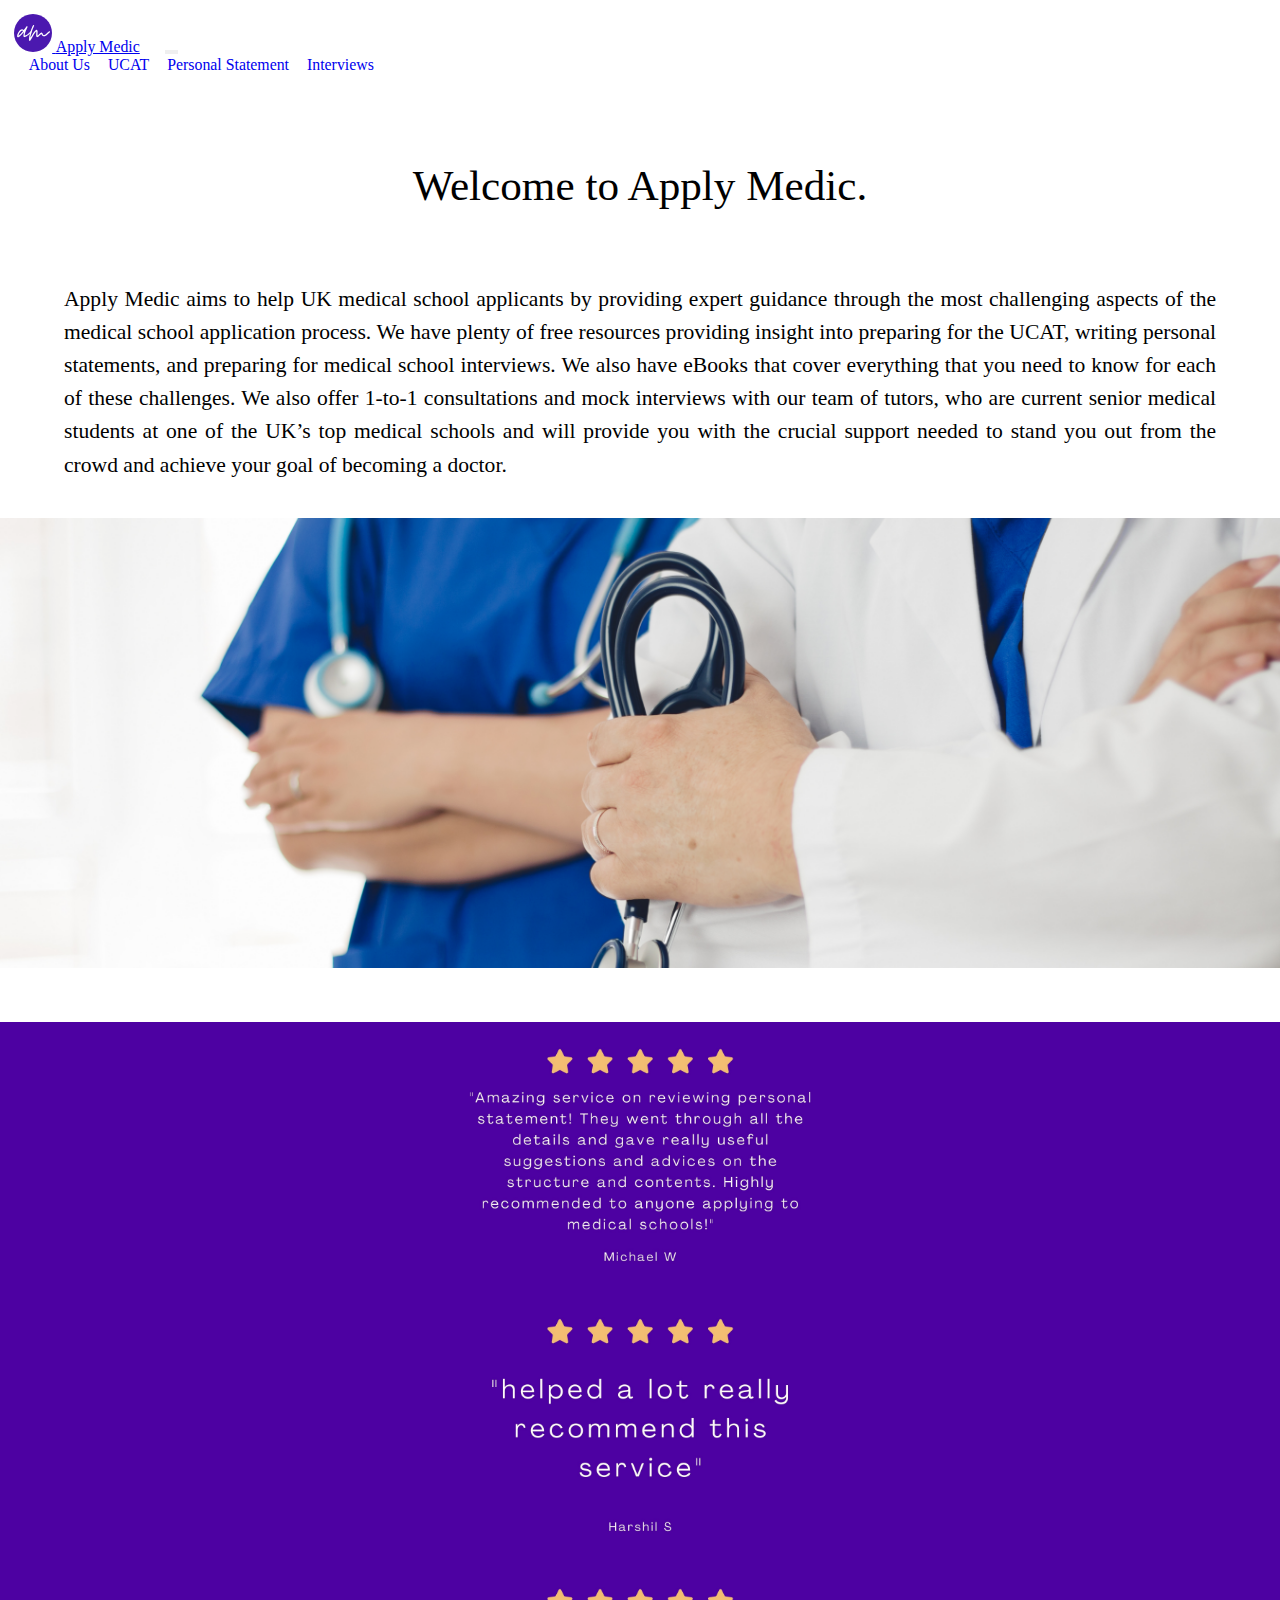
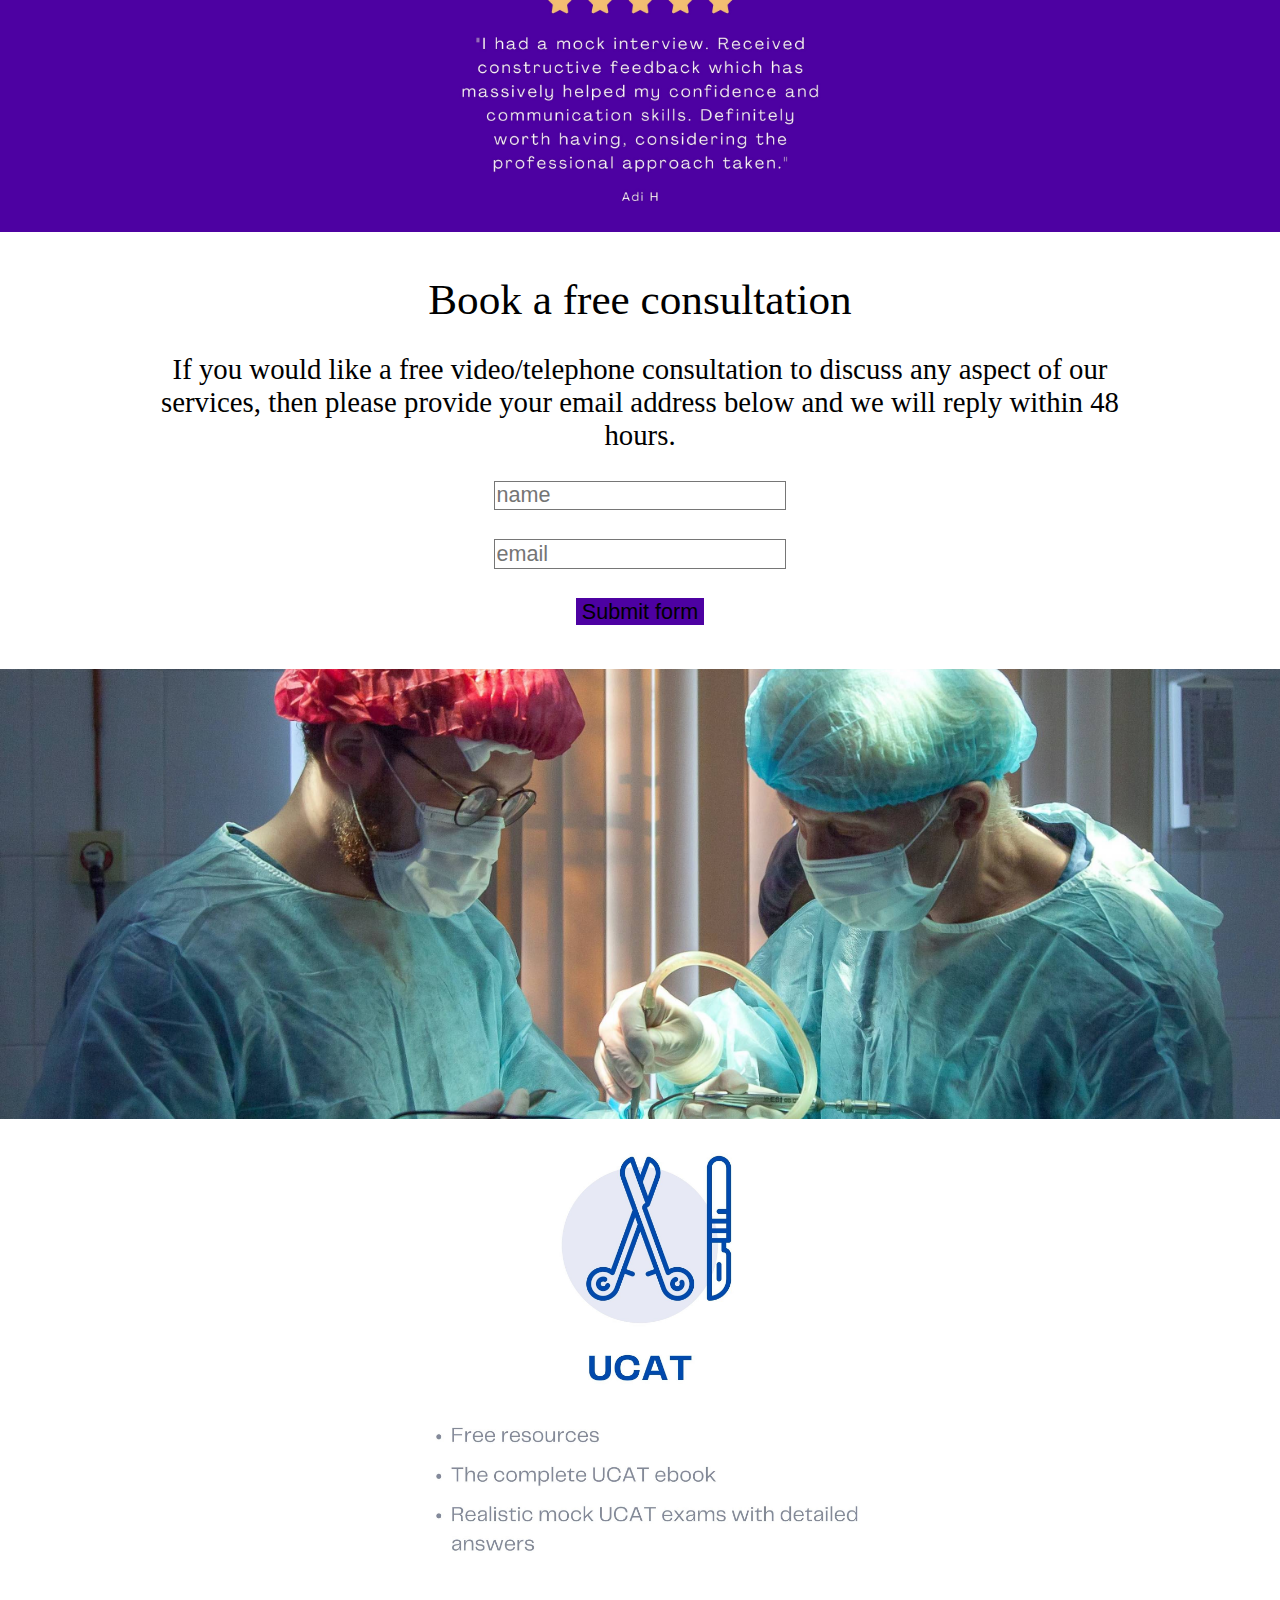
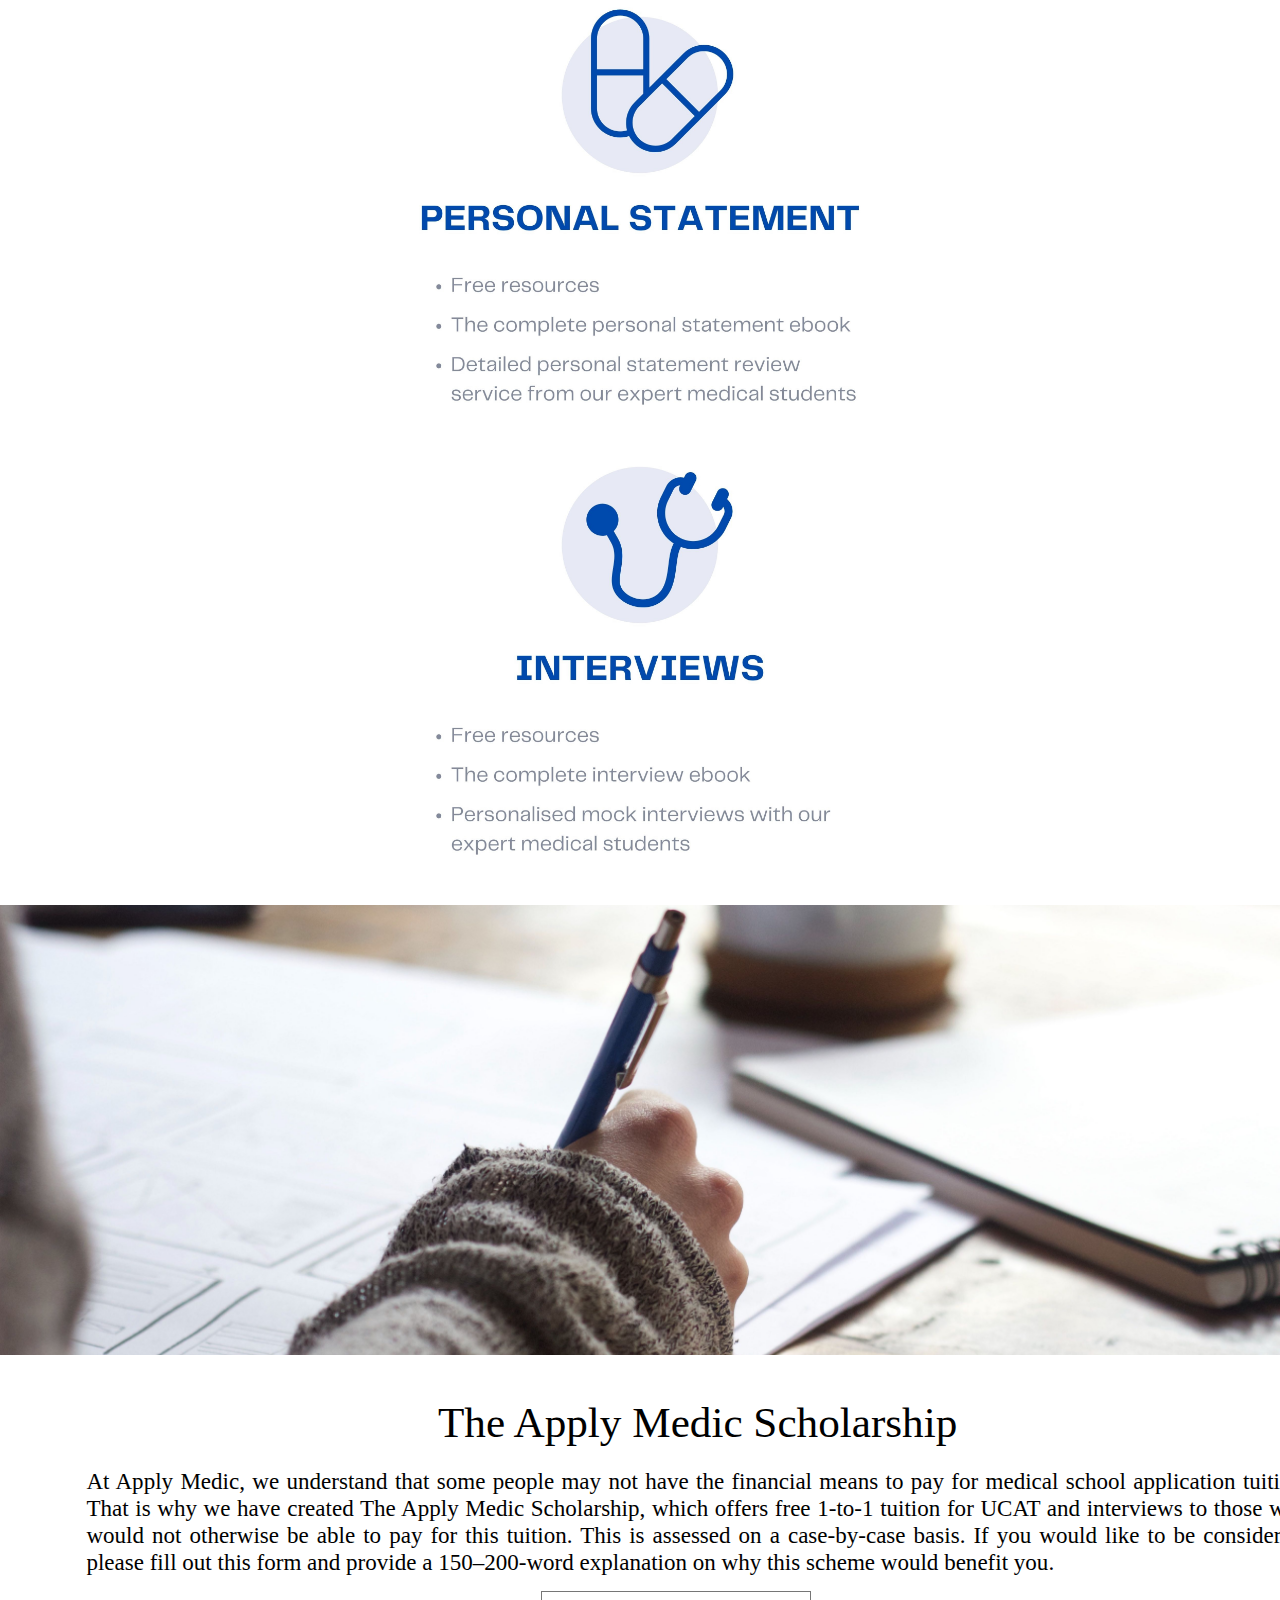
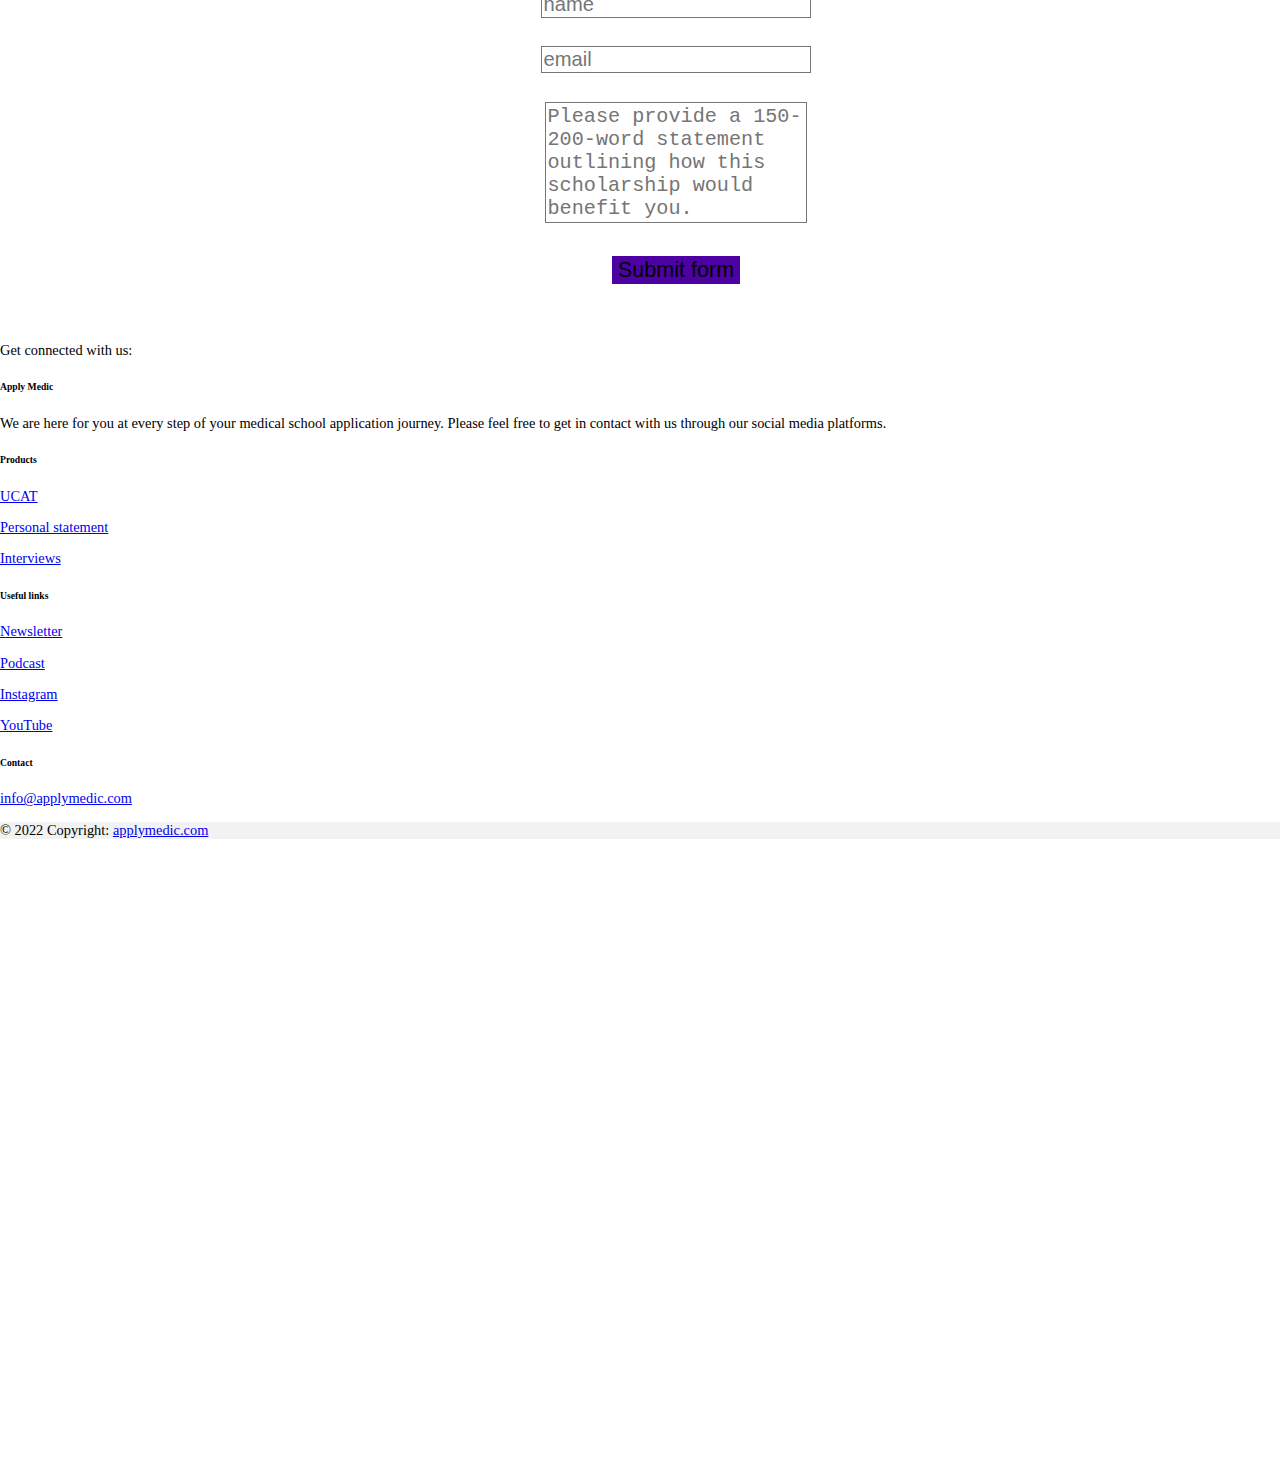
<file: index.html>
<!DOCTYPE html>

<html lang="en">

  <head>
    <meta charset="utf-8">
    <meta name="viewport" content="width=device-width, initial-scale=1">
    <title>Apply Medic - UCAT, Personal Statement and Interview Tuition</title>
    <meta name="author" content="Apply Medic">
    <meta name="description" content="Apply Medic aims to help UK medical school applicants by providing expert guidance through the most challenging aspects 
    of the medical school application process. We have plenty of free resources providing insight into preparing for the UCAT, writing personal statements, and preparing for medical school interviews. We also have eBooks that cover everything that you need to know for each of these challenges.
    We also offer 1-to-1 tutorials and mock interviews with our team of tutors, who are current senior medical students at one of the UK’s top medical schools and will provide you with the crucial support needed to stand you out from the crowd and achieve your goal of becoming a doctor.">
    <link rel="icon" href="favicon.ico" type="image/x-icon">
    <link rel="stylesheet" href="index.css">
    <link href="https://cdn.jsdelivr.net/npm/bootstrap@5.1.3/dist/css/bootstrap.min.css" rel="stylesheet" integrity="sha384-1BmE4kWBq78iYhFldvKuhfTAU6auU8tT94WrHftjDbrCEXSU1oBoqyl2QvZ6jIW3" crossorigin="anonymous">

    <!-- Global site tag (gtag.js) - Google Analytics -->
    <script async src="https://www.googletagmanager.com/gtag/js?id=G-Z0FT3EVCYY"></script>
    <script>
      window.dataLayer = window.dataLayer || [];
      function gtag(){dataLayer.push(arguments);}
      gtag('js', new Date());

      gtag('config', 'G-Z0FT3EVCYY');
    </script>
  </head>

  <body>

    <nav class="navbar navbar-expand-lg navbar-light bg-light" id="navbar">
      <div class="container-fluid" id="navbarwidth">
        <a class="navbar-brand" href="index.html">
          <img src="logo.svg" width="42" height="42" alt="">
        </a>
        <a class="navbar-brand" id="navbrand" href="index.html">Apply Medic</a>
        <button class="navbar-toggler" type="button" data-bs-toggle="collapse" data-bs-target="#navbarNavAltMarkup" aria-controls="navbarNavAltMarkup" aria-expanded="false" aria-label="Toggle navigation">
          <span class="navbar-toggler-icon"></span>
        </button>

        <div class="collapse navbar-collapse" id="navbarNavAltMarkup">
          <div class="navbar-nav">
            <a class="nav-link active" id="weight" aria-current="page" href="index.html">About Us</a>
            <a class="nav-link" id="weight" href="ucat.html">UCAT</a>
            <a class="nav-link" id="weight" href="personal_statement.html">Personal Statement</a>
            <a class="nav-link" id="weight" href="interviews.html">Interviews</a>
            <!--<a class="nav-link" id="weight" href="articles.html">Articles</a>-->
          </div>
        </div>

      </div>
    </nav>

    <div class="container" id="container_1">

      <div class="row" id="container_1_image">
        <div class="col-xl order-last order-xl-first" id="holistic_text">
          <div id="title_1">
          Welcome to Apply Medic.
          </div>
          <div id="text_1">
          Apply Medic aims to help UK medical school applicants by providing expert guidance through the most challenging aspects 
          of the medical school application process. We have plenty of free resources providing insight into preparing for the UCAT, writing personal statements, and preparing for medical school interviews. We also have eBooks that cover everything that you need to know for each of these challenges.
          We also offer 1-to-1 consultations and mock interviews with our team of tutors, who are current senior medical students at one of the UK’s top medical schools and will provide you with the crucial support needed to stand you out from the crowd and achieve your goal of becoming a doctor.
          </div>
        </div>
        <div class="col-xl p-0">
          <img id="image_1" src="img_34.png" class="img-thumbnail" alt="...">
        </div>
      </div>

      <div class="container" id="reviews" >
        <div class="row">
          <div class="col-md" id="review_1">
            <img id="review_1_img" src="review_2.jpg" class="img-thumbnail" alt="...">
          </div>
          <div class="col-md" id="review_2">
            <img id="review_1_img" src="review_1.jpg" class="img-thumbnail" alt="...">
          </div>
          <div class="col-xl" id="review_3">
            <img id="review_1_img" src="review_3.jpg" class="img-thumbnail" alt="...">
          </div>
        </div>
      </div>


    <div>
    <div id="form" class="container-fluid">

          <div class="col" id="newsletter-title">
            Book a free consultation
          </div>

          <div class="col" id="newsletter-main">
            If you would like a free video/telephone consultation to discuss any aspect of our services, then please provide your email address below and we will reply within 48 hours.
          </div>

          <form action="https://formsubmit.co/info@applymedic.com" method="POST" />
          <input type="hidden" name="_subject" value="free_consultation_form">
            <div class="col">
              <div class="row" id="input_1_3">
                <input id="input_text_1" name="name" type="text" class="form-control" placeholder="name" required>
              </div>
              <div class="row" id="input_2">
                <input id="input_text_2" type="email" name="email" class="form-control" placeholder="email" required>
              </div>
            </div>
            <button id="button_1" class="btn btn-primary" type="submit">Submit form</button>
          </form>

          </div>
          <div class="col">
            <img id="image_1" src="img_7.jpg" class="img-thumbnail" alt="...">
          </div>
        </div>
      </div>
    </div>

    <div class="container" id="package_title">
      <!--<div class="col" id="package_title_1">
        Helping you at every step
      </div>-->
    </div>

    <div class="container" id="package_row">
        <div class="row" id="package_row_1">
          <div class="col-sm">
            <img id="review_1_img" src="img_11.jpg" class="img-thumbnail" alt="...">
          </div>
          <div class="col-sm" id="package_row_2">
            <img id="review_1_img" src="img_12.jpg" class="img-thumbnail" alt="...">
          </div>
          <div class="col-sm" id="package_row_3">
            <img id="review_1_img" src="img_13.jpg" class="img-thumbnail" alt="...">
          </div>
        </div>
      </div>
    

  <div class="col" id="img_10">
    <img id="image_1" src="img_3.jpg" class="img-thumbnail" alt="...">
  </div>

  



  <div id="get_in_touch" class="container-fluid d-flex">
    <div class="row justify-content-center align-self-center">
      <div class="col-xl">
        <div id="contact-title" class="col">
          The Apply Medic Scholarship
        </div>
        <div id="contact-blurb" class="col">
          At Apply Medic, we understand that some people may not have the financial means to pay for medical school application tuition. 
          That is why we have created The Apply Medic Scholarship, which offers free 1-to-1 tuition for UCAT and interviews to those who would not otherwise be able to pay for this tuition.
          This is assessed on a case-by-case basis. If you would like to be considered, 
          please fill out this form and provide a 150–200-word explanation on why this scheme would benefit you.
        </div>
      </div>

      <div id="input_section" class="col-xl justify-content-between align-items-center">
        <form action="https://formsubmit.co/info@applymedic.com" method="POST" />
        <input type="hidden" name="_subject" value="apply_medic_scholarship">
        <div class="col">
          <div class="row" id="input_1">
            <input id="scholarship_name" name="name" type="text" class="form-control" placeholder="name">
          </div>
          <div class="row" id="input_1">
            <input id="scholarship_email" name="email" type="text" class="form-control" placeholder="email">
          </div>
          <div class="form-group" id="input_1">
            <textarea id="scholarship_text" name="message" class="form-control" id="exampleFormControlTextarea1" rows="5" placeholder="Please provide a 150-200-word statement outlining how this scholarship would benefit you."></textarea>
          </div>
        </div>
        <button id="button_2" class="btn btn-primary" type="submit">Submit form</button>
        
        </form>
      </div>
    </div>

  </div>


    <!--<div class="col" id="footer">
      <footer class="py-3 my-4" id="footer_2" >
        <ul class="nav justify-content-center pb-3 mb-3">
          <li id="weight" class="nav-item"><a href="https://www.getrevue.co/profile/christophercallaghan" target="_blank" class="nav-link px-2 text-white">Newsletter</a></li>
          <li id="weight" class="nav-item"><a href="https://www.youtube.com/channel/UC8BqEuUOH3IiU8-Dw-9AQsA" target="_blank" class="nav-link px-2 text-white">YouTube</a></li>
          <li id="weight" class="nav-item"><a href="https://www.instagram.com/christopher_callaghan/" target="_blank" class="nav-link px-2 text-white">Instagram</a></li>
          <li id="weight" class="nav-item"><a href="https://www.linkedin.com/in/chris-callaghan/" target="_blank" class="nav-link px-2 text-white">Podcast</a></li>
          <li id="weight" class="nav-item"><a href="https://www.linkedin.com/in/chris-callaghan/" target="_blank" class="nav-link px-2 text-white">Email</a></li>
        </ul>
        
        <p id="weight" class="text-center">Apply Medic</p>
      </footer>
    </div>-->

    <!-- Footer -->
<footer class="text-center text-lg-start bg-light text-muted">
  <!-- Section: Social media -->
  <section
    class="d-flex justify-content-center justify-content-lg-between p-4 border-bottom"
  >
    <!-- Left -->
    <div class="me-5 d-none d-lg-block">
      <span>Get connected with us:</span>
    </div>
    <!-- Left -->

    <!-- Right -->
    <div>
      <a href="" class="me-4 text-reset">
        <i class="fab fa-facebook-f"></i>
      </a>
      <a href="" class="me-4 text-reset">
        <i class="fab fa-twitter"></i>
      </a>
      <a href="" class="me-4 text-reset">
        <i class="fab fa-google"></i>
      </a>
      <a href="" class="me-4 text-reset">
        <i class="fab fa-instagram"></i>
      </a>
      <a href="" class="me-4 text-reset">
        <i class="fab fa-linkedin"></i>
      </a>
      <a href="" class="me-4 text-reset">
        <i class="fab fa-github"></i>
      </a>
    </div>
    <!-- Right -->
  </section>
  <!-- Section: Social media -->

  <!-- Section: Links  -->
  <section class="">
    <div class="container text-center text-md-start mt-5">
      <!-- Grid row -->
      <div class="row mt-3">
        <!-- Grid column -->
        <div class="col-md-3 col-lg-4 col-xl-3 mx-auto mb-4">
          <!-- Content -->
          <h6 class="text-uppercase fw-bold mb-4">
            <i class="fas fa-gem me-3"></i>Apply Medic
          </h6>
          <p>
            We are here for you at every step of your medical school application journey. Please feel free to get in contact with us through our social media platforms.
          </p>
        </div>
        <!-- Grid column -->

        <!-- Grid column -->
        <div class="col-md-2 col-lg-2 col-xl-2 mx-auto mb-4">
          <!-- Links -->
          <h6 class="text-uppercase fw-bold mb-4">
            Products
          </h6>
          <p>
            <a href="ucat.html" class="text-reset">UCAT</a>
          </p>
          <p>
            <a href="personal_statement.html" class="text-reset">Personal statement</a>
          </p>
          <p>
            <a href="interviews.html" class="text-reset">Interviews</a>
          </p>
          <p>
            <!--<a href="articles.html" class="text-reset">Articles</a>-->
          </p>
        </div>
        <!-- Grid column -->

        <!-- Grid column -->
        <div class="col-md-3 col-lg-2 col-xl-2 mx-auto mb-4">
          <!-- Links -->
          <h6 class="text-uppercase fw-bold mb-4">
            Useful links
          </h6>
          <p>
            <a href="https://applymedic.substack.com/" target="_blank" class="text-reset">Newsletter</a>
          </p>
          <p>
            <a href="https://open.spotify.com/show/64nlSAuCP7MGK68GqF566K" target="_blank" class="text-reset">Podcast</a>
          </p>
          <p>
            <a href="https://www.instagram.com/applymedic/?hl=en" target="_blank" class="text-reset">Instagram</a>
          </p>
          <p>
            <a href="https://www.youtube.com/channel/UC8BqEuUOH3IiU8-Dw-9AQsA" target="_blank" class="text-reset">YouTube</a>
          </p>
        </div>
        <!-- Grid column -->

        <!-- Grid column -->
        <div class="col-md-4 col-lg-3 col-xl-3 mx-auto mb-md-0 mb-4">
          <!-- Links -->
          <h6 class="text-uppercase fw-bold mb-4">
            Contact
          </h6>
          <!--<p><i class="fas fa-home me-3"></i>Edinburgh, UK</p>-->
          <p>
            <i class="fas fa-envelope me-3"></i>
            <a href="mailto:info@applymedic.com" class="text-reset">info@applymedic.com</a>
          </p>
          <!--<p><i class="fas fa-phone me-3"></i> + 01 234 567 88</p>
          <p><i class="fas fa-print me-3"></i> + 01 234 567 89</p>-->
        </div>
        <!-- Grid column -->
      </div>
      <!-- Grid row -->
    </div>
  </section>
  <!-- Section: Links  -->

  <!-- Copyright -->
  <div class="text-center p-4" style="background-color: rgba(0, 0, 0, 0.05);">
    © 2022 Copyright:
    <a class="text-reset fw-bold" href="https://mdbootstrap.com/">applymedic.com</a>
  </div>
  <!-- Copyright -->
</footer>
<!-- Footer -->


    <script src="https://cdn.jsdelivr.net/npm/bootstrap@5.1.3/dist/js/bootstrap.bundle.min.js" integrity="sha384-ka7Sk0Gln4gmtz2MlQnikT1wXgYsOg+OMhuP+IlRH9sENBO0LRn5q+8nbTov4+1p" crossorigin="anonymous"></script>
  </body>

</html>
</file>
<file: index.css>
nav {
    padding-left: 1rem;
    padding-right: 1rem;
}

body {
    width: 100%;
    height: 100%;
    margin: 0px;
    padding: 0px;
    overflow-x: hidden;
    zoom: 90%;
}

#container_1_image {
    padding: 0;
    margin: 0;
}

#navbar {
    padding-top:1rem;
    padding-bottom: 1rem;
    font-size: 1rem;
}

.navbar-brand {
    font-weight: 150;
}

#navbarwidth {
    padding-right: 0;
}

#navbrand {
    padding: 0;
    margin: 0;
}

.navbar-brand a {
    padding-right: 0;
}

.navbar-brand {
    padding-right: 0;
    margin-right: 0;
}

img {
    max-height: 500px;
}

#image_1 {
    display: block;
  margin-left: auto;
  margin-right: 0;
  width: auto;
  border: none;
  padding: 0rem;
  border: 0;
  height: 60vh;
  min-height: 100%;
  min-width: 100%;
  object-fit: cover;
  border-radius: 0px;
}

#video_1 {
    display: flex;
flex-direction: column;
align-items: center;
justify-content: center;
}

#title_1 {
    text-align: center;
    margin: auto;
    padding-top:5rem;
    padding-bottom: 5rem;
    font-size: 3rem;
    line-height: 3.5rem;
    max-width: 900px;
    padding-left: 0.5rem;
    padding-right: 0.5rem;
    font-weight: 150;
}

#text_1 {
    text-align: center;
    margin: auto;
    padding-top:0rem;
    padding-bottom:2.5rem;
    font-size: 1.5rem;
    text-align: justify;
    width: 90%;
    padding-left: 0.5rem;
    padding-right: 0.5rem;
    font-weight: 150;
    line-height: 2.3rem;

}

#text_2 {
    text-align: center;
    margin: auto;
    padding-top:1rem;
    font-size: 1rem;
    line-height: 2rem;
}

#container_1 {
    padding-bottom: 1rem;
    padding-left: 0rem;
    padding-right: 0rem;
    max-width:100%;
    height: auto;
}

#container_3 {
    padding-top: 7rem;
    padding-bottom: 7rem;
    max-width: 100%;
}

#reviews {
    border-top: 60px solid white;
    max-width: 100%;
    background-color: #4d01a2;
}

#footer {
    background-color: #4d01a2;
    width: 100%;
    margin: 0;
}

#footer_2 {
    width: 100%;
    padding-bottom: 0px;
}

.footer {
    width: 100%;
}

#package_title {
    align-items: center;
}

#package_title_1 {
    text-align: center;
    font-weight: 350;
    font-size: 3rem;
    padding-bottom: 1rem;
    padding-top: 2rem;
    color: #004aad;
}

#review_1 {
    display: flex;
    flex-direction: column;
    align-items: center;
    justify-content: center;
    color: white;
    height: 300px;
}

#review_1_img {
    display: block;
  margin-left: auto;
  margin-right: auto;
  width: auto;
  border: none;
  padding: 0rem;
  border: 0;
  height: auto;
  min-height: 100%;
  object-fit: cover;
  border-radius: 0px;
}

#review_2 {
    display: flex;
    flex-direction: column;
    align-items: center;
    justify-content: center;
    color: white;
    height: 300px;
}

#review_3 {
    display: flex;
    flex-direction: column;
    align-items: center;
    justify-content: center;
    color: white;
    height: 300px;
}

#video_frame {
    display: flex;
    flex-direction: column;
    align-items: center;
    justify-content: center;
    padding: 0;
}

#form {
    text-align: center;
    /*background-image: url("img_14.jpg");
    background-size:cover;*/
    background-color: white;
    width: 100%;
    padding-top: 3rem;
    Padding-bottom: 3rem;
}

#email_input {
    padding: 0.8rem;
    border: 0.5px solid black;
}

#email-box {
    padding-bottom: 1rem;
}

#submit_button {
    padding: 0.5rem;
    color: black;
    background-color: white;
    border: 0.5px solid black;
    font-weight: 150;
}

#submit_box {
    padding-bottom: 1rem;
}

.revue-form-footer {
    font-weight:150;
    font-size: 0.7rem;
    padding-top: 1rem;
    padding-bottom: 0rem;
}

#newsletter-title {
    font-weight: 150;
    padding-bottom: 2rem;
    font-size: 3rem;
}

#newsletter-main {
    font-weight: 150;
    padding-bottom: 2rem;
    font-size: 2rem;
    padding-left: 2rem;
    padding-right: 2rem;
    padding-left: 9rem;
    padding-right: 9rem;
}

#input_1 {
    font-weight: 250;
    padding-bottom: 2rem;
    font-size: 1.2rem;
    max-width: 100%;
    text-align: center;
    margin: auto;
}

#input_1_3 {
    font-weight: 250;
    padding-bottom: 2rem;
    font-size: 1.2rem;
    max-width: 450px;
    text-align: center;
    margin: auto;
}

#input_1_2 {
    font-weight: 250;
    padding-bottom: 2rem;
    font-size: 1.2rem;
    max-width: 100%;
    text-align: center;
    margin: auto;
    height: 100px;
}

#input_text_1 {
    font-size: 1.5rem;
    font-weight: 150;
}

#input_text_2 {
    font-size: 1.5rem;
    font-weight: 150;
}

#button_1 {
    font-size: 1.5rem;
    font-weight: 150;
    background-color: #4d01a2;
    border: none;
}

#button_2 {
    font-size: 1.5rem;
    font-weight: 150;
    background-color: #4d01a2;
    border: none;
}

#input_2 {
    padding-bottom: 2rem;
    max-width: 450px;
    text-align: center;
    margin: auto;
}

#get_in_touch {
    background-color: white;
    padding-top: 3rem;
    Padding-bottom: 4rem;
    text-align: center;
    width: 100%;
    padding-left: 4rem;
    padding-right: 4rem;
}

#input_section {
    padding-right: 3rem;
    padding-top: 1rem;
    padding-bottom: 0rem;
}

#copy {
    color: black;
}

#contact-title {
    font-weight: 150;
    padding-top: 0rem;
    padding-bottom: 1.5rem;
    font-size: 3rem;
}

.link-text {
    color: black;
}

#contact-blurb {
    font-weight: 150;
    padding-bottom: 0rem;
    font-size: 1.6rem;
    padding-left: 2rem;
    padding-right: 2rem;
    text-align: justify;
}

#scholarship_name {
    font-size: 1.4rem;
    font-weight: 150;
}

#scholarship_email {
    font-size: 1.4rem;
    font-weight: 150;
}

#scholarship_text {
    font-size: 1.4rem;
    font-weight: 150;
    resize: none;
}

#img_10 {
    padding-top: 1.5rem;
    width: 100%;
}

#contact-link {
    font-weight: 250;
    color: black;
}

#weight {
    font-weight: 250;
    font-size: 1.1rem;
    padding-left: 1rem;
    text-decoration: none;
}

.nav-item {
    text-decoration: none;
    color: white;
}

#navbrand {
    font-weight: 250;
    font-size: 1.1rem;
    padding-left: 0rem;
    padding-right: 1.5rem;
}

#navbarwidth {
    padding-left: 0rem;
}

#package_row {
    max-width: 100%;
    align-items: ;
}


@media (max-width: 1199px) {

    #title_1 {
        padding-top: 2.5rem;
    }

    #text_1 {
        padding-bottom: 3rem;
    }

    #reviews {
        border-top: 0px solid white;
        max-width: 100%;
        background-color: #4d01a2;
    }

    #get_in_touch {
        background-color: white;
        padding-top: 3rem;
        Padding-bottom: 4rem;
        text-align: center;
        width: 100%;
        padding-left: 2rem;
        padding-right: 2rem;
    }

    #input_section {
        padding-right: 0rem;
        padding-top: 1rem;
        padding-bottom: 0rem;
    }

    #contact-title {
        font-weight: 150;
        padding-top: 0rem;
        padding-bottom: 1.5rem;
        font-size: 2.5rem;
    }
    
    .link-text {
        color: black;
    }
    
    #contact-blurb {
        font-weight: 150;
        padding-bottom: 2rem;
        font-size: 1.6rem;
        padding-left: 0rem;
        padding-right: 0rem;
        text-align: justify;
        resize: none;
    }
    
    #scholarship_name {
        font-size: 1.4rem;
        font-weight: 150;
        width: 99%;
    }
    
    #scholarship_email {
        font-size: 1.4rem;
        font-weight: 150;
        width: 99%;
    }
    
    #scholarship_text {
        font-size: 1.4rem;
        font-weight: 150;
        width: 99%;
    }

}


@media (max-width: 900px) {

    #title_1 {
        text-align: center;
        margin: auto;
        padding-top:3rem;
        padding-bottom: 3rem;
        font-size: 3rem;
        line-height: 3.5rem;
        max-width: 900px;
        padding-left: 0.5rem;
        padding-right: 0.5rem;
        font-weight: 150;
    }
    
    #text_1 {
        text-align: center;
        margin: auto;
        padding-top:0rem;
        padding-bottom:2.5rem;
        font-size: 1.5rem;
        text-align: justify;
        width: 90%;
        padding-left: 0.5rem;
        padding-right: 0.5rem;
        font-weight: 150;
        line-height: 3rem;
    
    }

    #reviews {
        border-top: 0px;
        max-width: 100%;
        background-color: #4d01a2;
    }

    #newsletter-title {
        font-weight: 150;
        padding-bottom: 2rem;
        font-size: 2rem;
    }


    #newsletter-main {
        font-weight: 150;
        padding-bottom: 2rem;
        font-size: 1.5rem;
        padding-left: 1rem;
        padding-right: 1rem;
    }

    #input_text_1 {
        font-size: 1.3rem;
        font-weight: 150;
    }
    
    #input_text_2 {
        font-size: 1.3rem;
        font-weight: 150;
    }

    #button_1 {
        font-size: 1.3rem;
        font-weight: 150;
        background-color: #4d01a2;
        border: none;
    }

    #get_in_touch {
        background-color: white;
        padding-top: 3rem;
        Padding-bottom: 4rem;
        text-align: center;
        width: 100%;
        padding-left: 2rem;
        padding-right: 2rem;
    }

    #input_section {
        padding-right: 0rem;
        padding-top: 1rem;
        padding-bottom: 0rem;
    }

    #contact-title {
        font-weight: 150;
        padding-top: 0rem;
        padding-bottom: 1.5rem;
        font-size: 2rem;
    }
    
    .link-text {
        color: black;
    }
    
    #contact-blurb {
        font-weight: 150;
        padding-bottom: 2rem;
        font-size: 1.5rem;
        padding-left: 0rem;
        padding-right: 0rem;
        text-align: justify;
        resize: none;
    }
    
    #scholarship_name {
        font-size: 1.3rem;
        font-weight: 150;
        width: 97%;
    }
    
    #scholarship_email {
        font-size: 1.3rem;
        font-weight: 150;
        width: 97%;
    }
    
    #scholarship_text {
        font-size: 1.3rem;
        font-weight: 150;
        width: 97%;
    }

    #button_2 {
        font-size: 1.3rem;
    }

}

@media (max-width: 750px) {

    #title_1 {
        text-align: center;
        margin: auto;
        padding-top:2rem;
        padding-bottom: 1rem;
        font-size: 1.3rem;
        line-height: 2rem;
        max-width: 900px;
        padding-left: 0.5rem;
        padding-right: 0.5rem;
        font-weight: 250;
    }
    
    #text_1 {
        text-align: center;
        margin: auto;
        padding-top:0rem;
        padding-bottom:2.5rem;
        font-size: 1.3rem;
        text-align: justify;
        width: 90%;
        padding-left: 0rem;
        padding-right: 0rem;
        font-weight: 150;
        line-height: 1.8rem;
    
    }

    #review_1_img {
        display: block;
      margin-left: auto;
      margin-right: auto;
      width: auto;
      border: none;
      padding: 0rem;
      border: 0;
      height: auto;
      min-height: 95%;
      object-fit: cover;
      border-radius: 0px;
    }

    #newsletter-title {
        font-weight: 250;
        padding-bottom: 1rem;
        font-size: 1.3rem;
    }

    #newsletter-main {
        font-weight: 150;
        padding-bottom: 1rem;
        font-size: 1.3rem;
        padding-left: 1rem;
        padding-right: 1rem;
    }

    #input_text_1 {
        font-size: 1.2rem;
        font-weight: 150;
    }
    
    #input_text_2 {
        font-size: 1.2rem;
        font-weight: 150;
    }

    #button_1 {
        font-size: 1.3rem;
        font-weight: 150;
        background-color: #4d01a2;
        border: none;
    }




    #get_in_touch {
        background-color: white;
        padding-top: 3rem;
        Padding-bottom: 4rem;
        text-align: center;
        width: 100%;
        padding-left: 2rem;
        padding-right: 2rem;
    }

    #input_section {
        padding-right: 0rem;
        padding-top: 1rem;
        padding-bottom: 0rem;
    }

    #contact-title {
        font-weight: 250;
        padding-top: 0rem;
        padding-bottom: 1.5rem;
        font-size: 1.3rem;
    }
    
    .link-text {
        color: black;
    }
    
    #contact-blurb {
        font-weight: 150;
        padding-bottom: 2rem;
        font-size: 1.3rem;
        padding-left: 0rem;
        padding-right: 0rem;
        text-align: justify;
        resize: none;
    }
    
    #scholarship_name {
        font-size: 1.2rem;
        font-weight: 150;
        width: 97%;
    }
    
    #scholarship_email {
        font-size: 1.2rem;
        font-weight: 150;
        width: 97%;
    }
    
    #scholarship_text {
        font-size: 1.2rem;
        font-weight: 150;
        width: 97%;
    }

    #button_2 {
        font-size: 1.3rem;
    }


}
</file>
